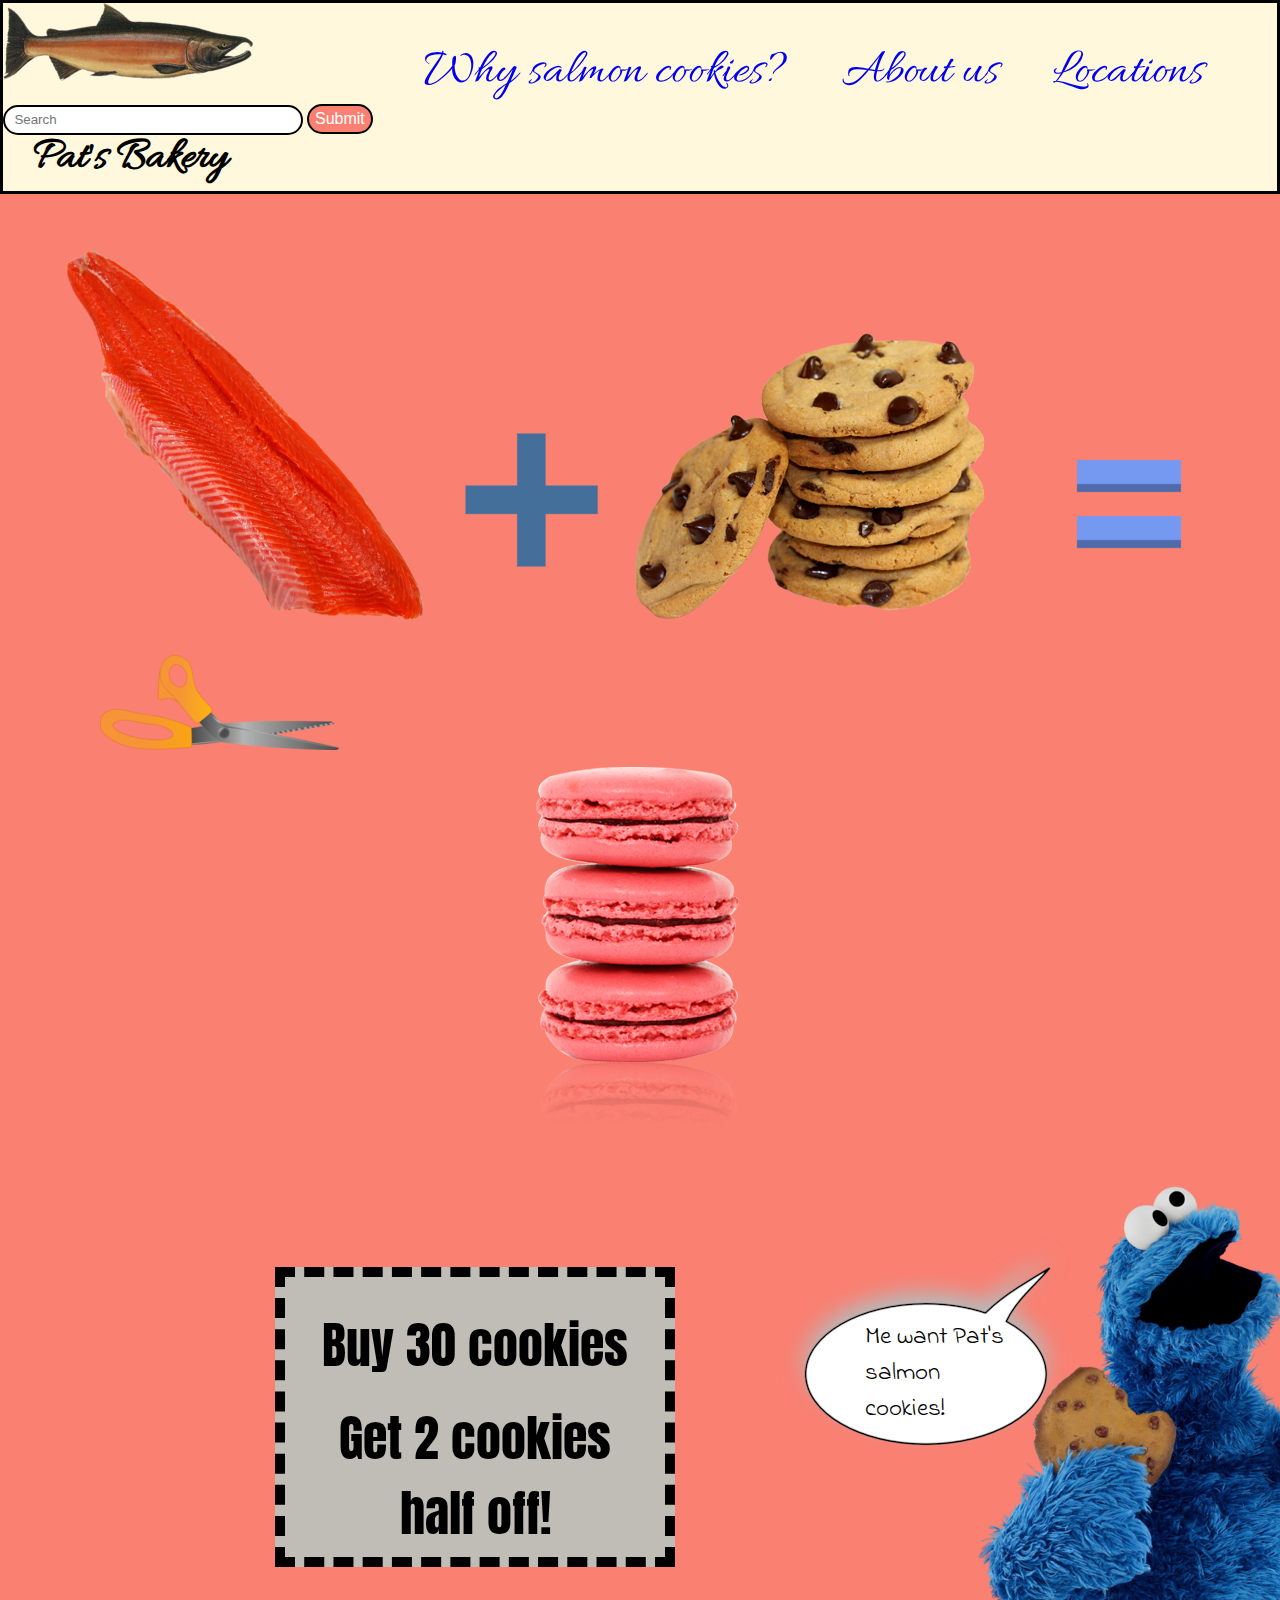
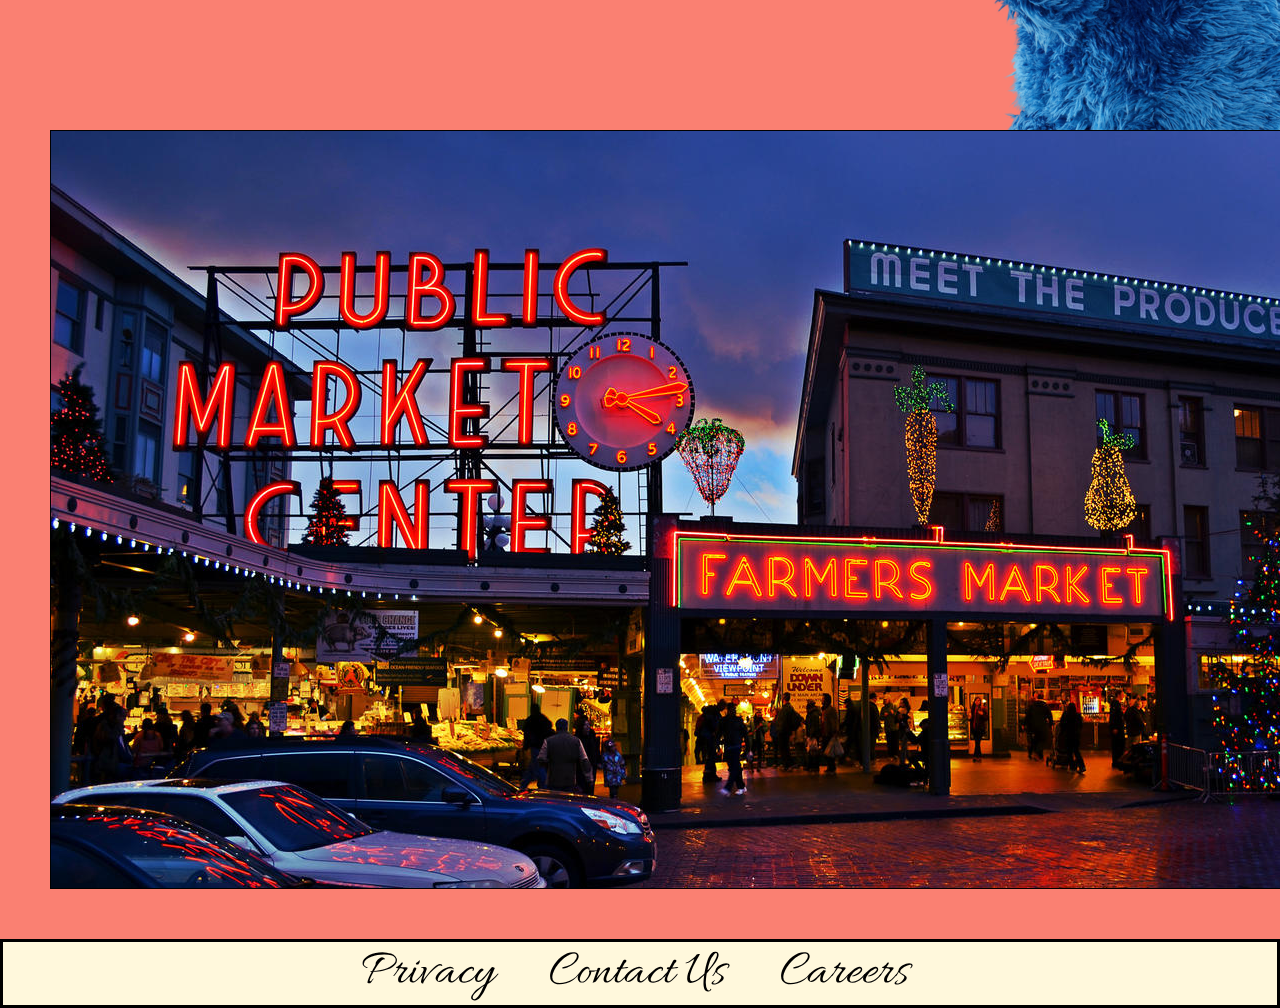
<file: index.html>
<!DOCTYPE html>
<html>
  <head>
    <meta charset="utf-8">
    <title></title>
    <link rel="stylesheet" href="index.css">
    <link href='https://fonts.googleapis.com/css?family=Allura' rel='stylesheet'>
    <link href="https://fonts.googleapis.com/css?family=Amatic+SC" rel="stylesheet">
    <link href="https://fonts.googleapis.com/css?family=Indie+Flower" rel="stylesheet">
    <link href="https://fonts.googleapis.com/css?family=Anton" rel="stylesheet">
  </head>
  <body>
    <nav>
      <img src="salmon-scaled" alt='salmon picture' />
      <ul>
        <li><a href="https://giphy.com/gifs/joe-slaps-salmon-keVd9WsqHg93O/fullscreen">Why salmon cookies?</a></li>
        <li><a href="https://giphy.com/gifs/dumb-and-dumber-ketchup-mustard-7B6hvCLsQQBPO/fullscreen">About us</a></li>
        <li><a href="https://giphy.com/gifs/Wr4shv0TxEVzO/fullscreen">Locations</a></li>
      </ul>
      <input type="text" placeholder="  Search"/>
      <input type="submit" />
      <h1>Pat's Bakery</h1>
    </nav>
    <div id="images">
      <img id="salmon" src="salmonnobg.png" alt="salmon" />
      <img id="plus" src="plus.png" alt="plus" />
      <img id="cookies" src="cookies1.png" alt="cookies"/>
      <img id="equals" src="equals.png" alt="equal sign" />
      <img id="salmon_cookies" src="salmoncookies.png" alt="pink macaroon" />
    </div>
    <!-- <div id="stuff">
    </div> -->
    <img id ="cookie_monster" src="monster.png" alt="cookie monster" />
    <img id ="text_bubble" src="textbubble.png" alt="text bubble" />
    <p id="monster_speech">Me want Pat's salmon cookies!</p>
    <div id="coupon">
      <p>Buy 30 cookies</p> <br>
      <p>Get 2 cookies half off!</p>
    </div>
    <img id="scissors" src="scissors.png" />
    <div id="reviews">
      <section id="review">
        <p id="comment">"These are the best cookies I have ever eaten!"</p>
        <p id="author">by: Mark</p>
      </section>
      <section id="review">
        <p id="comment">"The most delicious cookies ever!"</p>
        <p id="author">by: Pat</p>
      </section>
      <section id="review">
        <p id="comment">"Ok... the top two reviews are from the web developer and the owner.... these cookies are terrible."</p>
        <p id="author">by: BillyTheTroll89</p>
      </section>
      <section id="review">
        <p id="comment">"I actually find these cookies quite delicious."</p>
        <p id="author">by: TheRealGordonRamsay12345</p>
      </section>
      <section id="review">
        <p id="comment">"Hmmm.... whose opinion should I care about? Some troll? or GORDON F****** RAMSAY?!"</p>
        <p id="author">by: Pat</p>
      </section>
      <section id="review">
        <p id="comment">"and...... that's not really him."</p>
        <p id="author">by: BillyTheTroll89</p>
      </section>
      <section id="review">
        <p id="comment">"Dude you should be on the next Iron Chef!"</p>
        <p id="author">by: BobbyFlay-heyheyhey</p>
      </section>
      <section id="review">
        <p id="comment">"..."</p>
        <p id="author">by: BillyTheTroll89</p>
      </section>
    </div>
    <div id="background">
    </div>
    <footer>
      <ul>
        <li>Privacy</li>
        <li>Contact Us</li>
        <li>Careers</li>
      </ul>
    </footer>
    <script src="index.js"></script>
  </body>
</html>
</file>
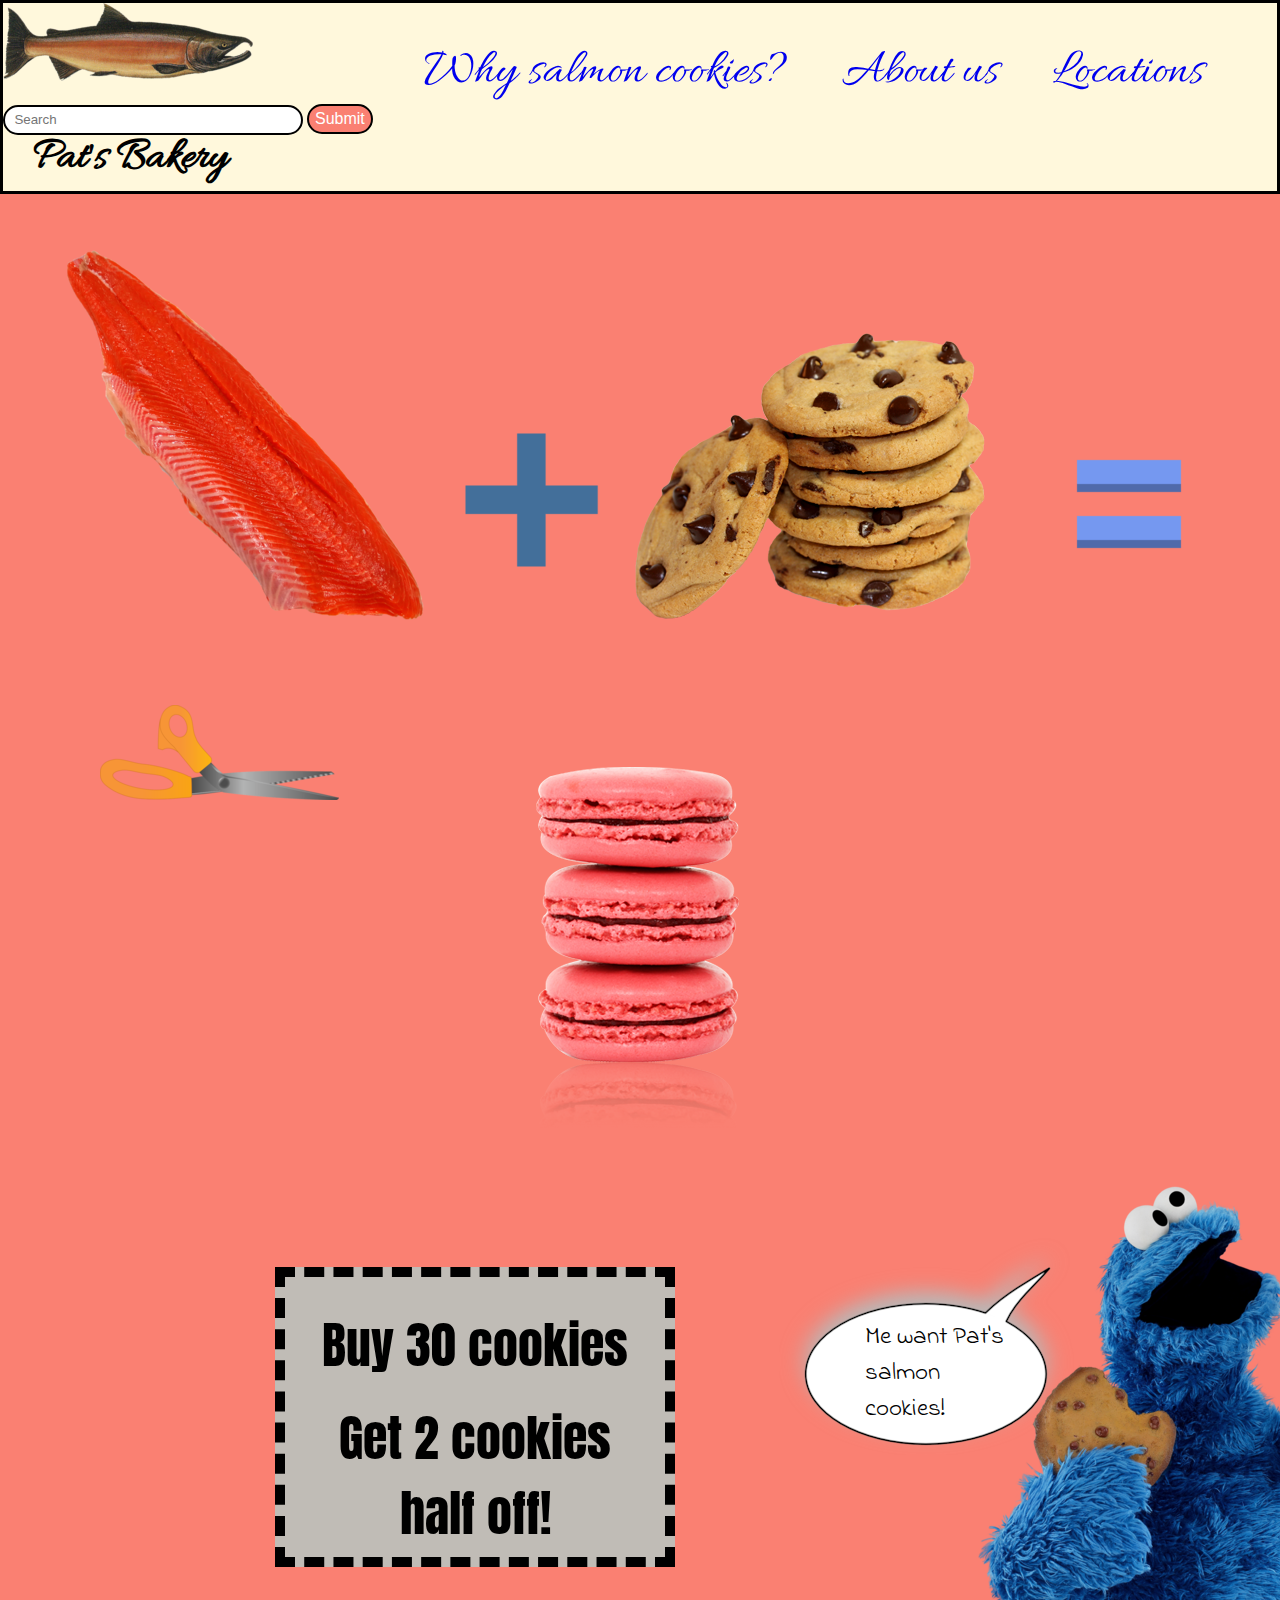
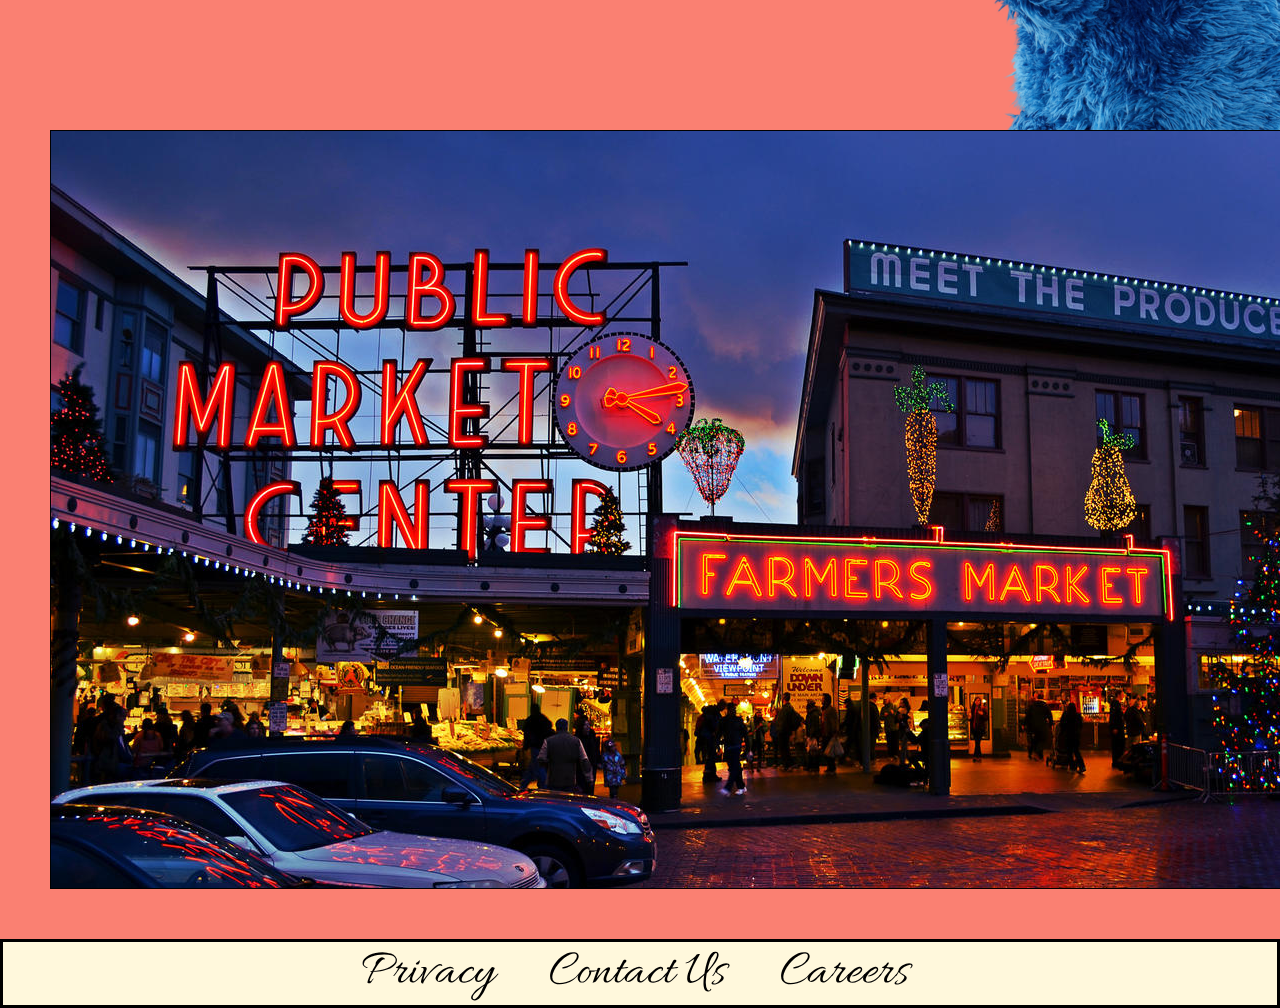
<file: funnyPage.html>
<!DOCTYPE html>
<html>
  <head>
    <meta charset="utf-8">
    <title></title>
    <link rel="stylesheet" href="funnyPage.css">
    <link href='https://fonts.googleapis.com/css?family=Allura' rel='stylesheet'>
    <link href="https://fonts.googleapis.com/css?family=Amatic+SC" rel="stylesheet">
    <link href="https://fonts.googleapis.com/css?family=Indie+Flower" rel="stylesheet">
    <link href="https://fonts.googleapis.com/css?family=Anton" rel="stylesheet">
  </head>
  <body>
    <nav>
      <img src="salmon-scaled" alt='salmon picture' />
      <ul>
        <li><a href="https://giphy.com/gifs/joe-slaps-salmon-keVd9WsqHg93O/fullscreen">Why salmon cookies?</a></li>
        <li><a href="https://giphy.com/gifs/dumb-and-dumber-ketchup-mustard-7B6hvCLsQQBPO/fullscreen">About us</a></li>
        <li><a href="https://giphy.com/gifs/Wr4shv0TxEVzO/fullscreen">Locations</a></li>
      </ul>
      <input type="text" placeholder="  Search"/>
      <input type="submit" />
      <h1>Pat's Bakery</h1>
    </nav>
    <div id="images">
      <img id="salmon" src="salmonnobg.png" alt="salmon" />
      <img id="plus" src="plus.png" alt="plus" />
      <img id="cookies" src="cookies1.png" alt="cookies"/>
      <img id="equals" src="equals.png" alt="equal sign" />
      <img id="salmon_cookies" src="salmoncookies.png" alt="pink macaroon" />
    </div>
    <!-- <div id="stuff">
    </div> -->
    <img id ="cookie_monster" src="monster.png" alt="cookie monster" />
    <img id ="text_bubble" src="textbubble.png" alt="text bubble" />
    <p id="monster_speech">Me want Pat's salmon cookies!</p>
    <div id="coupon">
      <p>Buy 30 cookies</p> <br>
      <p>Get 2 cookies half off!</p>
    </div>
    <img id="scissors" src="scissors.png" />
    <div id="reviews">
      <section id="review">
        <p id="comment">"These are the best cookies I have ever eaten!"</p>
        <p id="author">by: Mark</p>
      </section>
      <section id="review">
        <p id="comment">"The most delicious cookies ever!"</p>
        <p id="author">by: Pat</p>
      </section>
      <section id="review">
        <p id="comment">"Ok... the top two reviews are from the web developer and the owner.... these cookies are terrible."</p>
        <p id="author">by: BillyTheTroll89</p>
      </section>
      <section id="review">
        <p id="comment">"I actually find these cookies quite delicious."</p>
        <p id="author">by: TheRealGordonRamsay12345</p>
      </section>
      <section id="review">
        <p id="comment">"Hmmm.... whose opinion should I care about? Some troll? or GORDON F****** RAMSAY?!"</p>
        <p id="author">by: Pat</p>
      </section>
      <section id="review">
        <p id="comment">"and...... that's not really him."</p>
        <p id="author">by: BillyTheTroll89</p>
      </section>
      <section id="review">
        <p id="comment">"Dude you should be on the next Iron Chef!"</p>
        <p id="author">by: BobbyFlay-heyheyhey</p>
      </section>
      <section id="review">
        <p id="comment">"..."</p>
        <p id="author">by: BillyTheTroll89</p>
      </section>
    </div>
    <div id="background">
    </div>
    <footer>
      <ul>
        <li>Privacy</li>
        <li>Contact Us</li>
        <li>Careers</li>
      </ul>
    </footer>
    <script src="index.js"></script>
  </body>
</html>
</file>
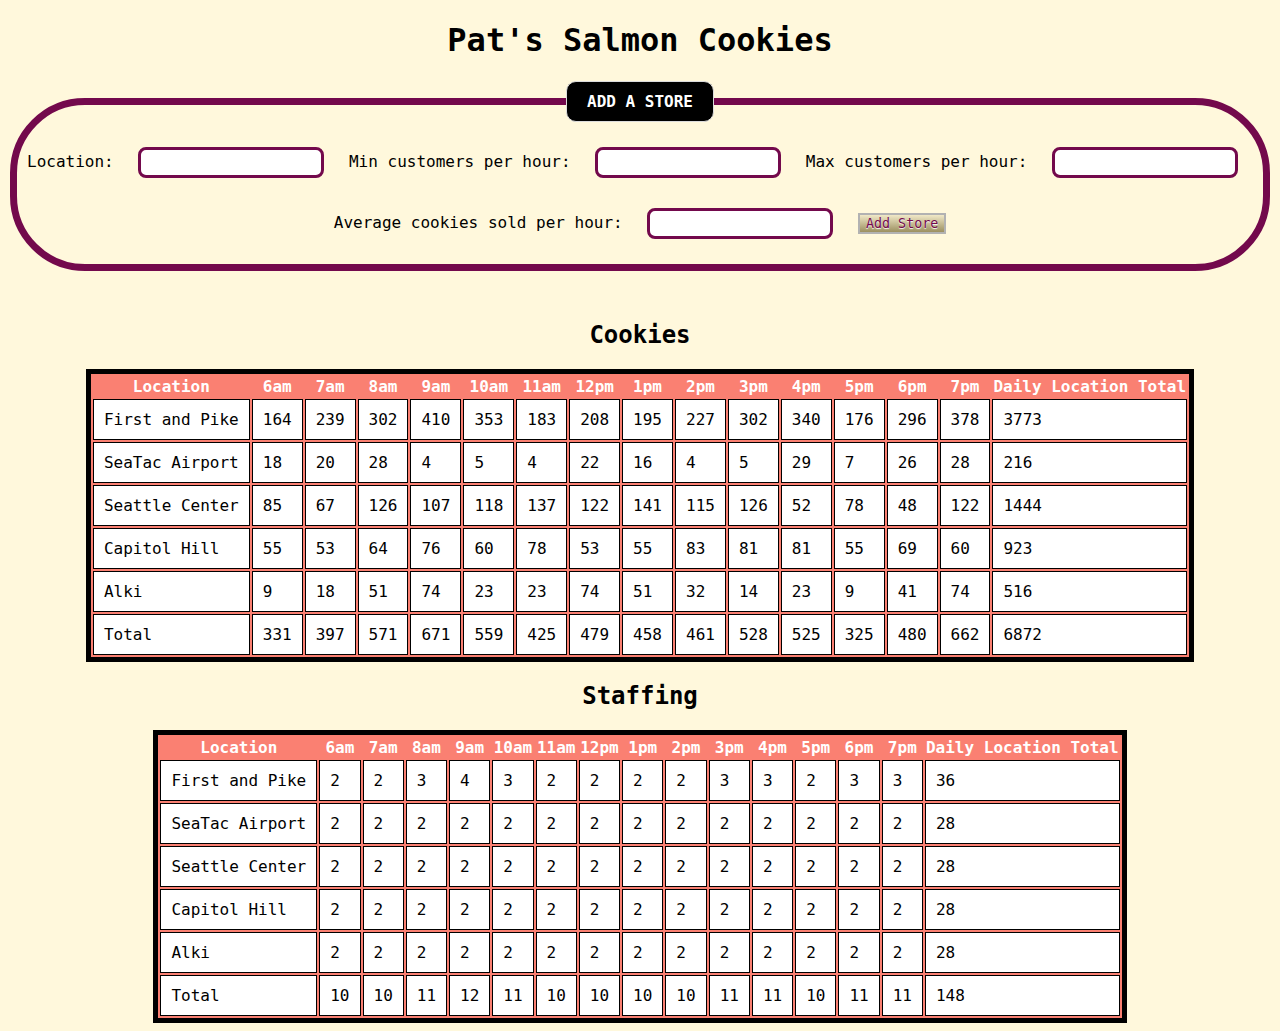
<file: sales.html>
<!DOCTYPE html>
<html>
  <head>
    <meta charset="utf-8">
    <title></title>
    <link rel="stylesheet" href="sales.css">
  </head>
  <body>
    <h1> Pat's Salmon Cookies </h1>
    <form id="store_form">
      <fieldset>
        <legend>Add a store</legend>

        <label for="location" >Location: </label>
        <input id="location" type="text" />

        <label for="min_customer" >Min customers per hour: </label>
        <input id="min_customer" type="text" />

        <label for="max_customer" >Max customers per hour: </label>
        <input id="max_customer" type="text" />

        <label for="avg_cookie" >Average cookies sold per hour: </label>
        <input id="avg_cookie" type="text" />

        <button type="submit">Add Store</button>

      </fieldset>
    </form>
    <h2> Cookies </h2>
    <table id="store_data"></table>

    <h2> Staffing </h2>
    <table id="staff_data"></table>

  <script src="test.js"></script>
  </body>
</html>
</file>
<file: index.css>
/** { border: 3px solid black; }*/
* {
  -webkit-box-sizing: border-box;
  -moz-box-sizing: border-box;
  box-sizing: border-box;
  margin: 0;
}

a {
  text-decoration: none;
}

nav {
  border: 3px solid black;
  margin-bottom: 50px;
  background-color: cornsilk;
  min-width: 100%;
}

footer {
  border: 3px solid black;
  margin-top: 50px;
  background-color: cornsilk;
  min-width: 100%;
  text-align: center;
}

body {
  background-color: salmon;
}

#cookies {
  margin-bottom: 50px;
}

#salmon {
  margin-bottom: 50px;
}

#plus {
  margin-bottom: 100px;
  margin-right: 20px;
}

#equals {
  margin-bottom: 55px;
  margin-left: 20px;
}

#background {
  border: 1px solid black;
  width: 1350px;
  height: 759px;
  margin-left: 50px;
  margin-top: -412px;
  background: url(pikeplace.jpg);
}

#reviews {
  border: 1px solid black;
  height: 375px;
  width: 400px;
  position: absolute;
  left: 1425px;
  background: cornsilk;
  text-align: center;
  padding: 20px;
  overflow: scroll;
  font-family: sans-serif;
  margin-top: -412px;
}

img {
}



input[type=submit] {
  height: 30px;
  border: 2px solid black;
  border-radius: 15px;
  background-color: salmon; /* Green */
  color: white;
  text-align: center;
  text-decoration: none;
  display: inline-block;
  font-size: 16px;
}
input[type=text] {
  border: 2px solid black;
  width: 300px;
  height: 30px;
  border-radius: 15px;
}

nav h1 {
  position: relative;
  top: -5px;
  left: 30px;
  font-family: Allura;
  font-size: 45px;
}

nav li {
  display: inline;
  margin-right: 50px;
  position: relative;
  font-size: 50px;
  font-family: Allura;
}

nav ul {
  display: inline;
  margin-left: 10%;
}

footer li {
  display: inline;
  margin-right: 50px;
  position: relative;
  font-size: 50px;
  font-family: Allura;
}

footer ul {
  display: inline;
}

#comment {
  font-size: 20px;
}

#author {
  text-align: center;
  font-size: 15px;
  margin-top: 10px;
}
#review {
  margin-top: 30px;
}

#stuff {
  border: 1px solid black;
  height: 288px;
  width: 430px;
  position: absolute;
  left: 10px;
  background: cornsilk;
  text-align: center;
  padding: 20px;
  /*overflow: scroll;*/
  font-family: sans-serif;
  background: url("salmonbits.jpg");
}

#images {
  text-align: center;
  margin-bottom: 25px;
}

#cookie_monster {
  position: relative;
  left: 975px;
}

#text_bubble {
  position: relative;
  left: 275px;
  bottom: 275px;
}

#monster_speech {
  position:relative;
  left: 865px;
  bottom: 415px;
  width: 150px;
  font-size: 25px;
  font-family: 'Indie Flower', cursive;
}

#coupon {
  width: 400px;
  height: 300px;
  border: 10px dashed black;
  position: relative;
  bottom: 575px;
  left: 275px;
  background-color: #C0BCB6;
  text-align: center;
  padding: 30px;
}

#coupon p {
  font-size: 50px;
  font-family: 'Anton', sans-serif;
}

#scissors {
  position: absolute;
  bottom: 150px;
  left: 100px;
}
</file>
<file: funnyPage.css>
/** { border: 3px solid black; }*/
* {
  -webkit-box-sizing: border-box;
  -moz-box-sizing: border-box;
  box-sizing: border-box;
  margin: 0;
}

a {
  text-decoration: none;
}

nav {
  border: 3px solid black;
  margin-bottom: 50px;
  background-color: cornsilk;
  min-width: 100%;
}

footer {
  border: 3px solid black;
  margin-top: 50px;
  background-color: cornsilk;
  min-width: 100%;
  text-align: center;
}

body {
  background-color: salmon;
}

#cookies {
  margin-bottom: 50px;
}

#salmon {
  margin-bottom: 50px;
}

#plus {
  margin-bottom: 100px;
  margin-right: 20px;
}

#equals {
  margin-bottom: 55px;
  margin-left: 20px;
}

#background {
  border: 1px solid black;
  width: 1350px;
  height: 759px;
  margin-left: 50px;
  margin-top: -412px;
  background: url(pikeplace.jpg);
}

#reviews {
  border: 1px solid black;
  height: 375px;
  width: 400px;
  position: absolute;
  left: 1425px;
  background: cornsilk;
  text-align: center;
  padding: 20px;
  overflow: scroll;
  font-family: sans-serif;
  margin-top: -412px;
}

img {
}



input[type=submit] {
  height: 30px;
  border: 2px solid black;
  border-radius: 15px;
  background-color: salmon; /* Green */
  color: white;
  text-align: center;
  text-decoration: none;
  display: inline-block;
  font-size: 16px;
}
input[type=text] {
  border: 2px solid black;
  width: 300px;
  height: 30px;
  border-radius: 15px;
}

nav h1 {
  position: relative;
  top: -5px;
  left: 30px;
  font-family: Allura;
  font-size: 45px;
}

nav li {
  display: inline;
  margin-right: 50px;
  position: relative;
  font-size: 50px;
  font-family: Allura;
}

nav ul {
  display: inline;
  margin-left: 10%;
}

footer li {
  display: inline;
  margin-right: 50px;
  position: relative;
  font-size: 50px;
  font-family: Allura;
}

footer ul {
  display: inline;
}

#comment {
  font-size: 20px;
}

#author {
  text-align: center;
  font-size: 15px;
  margin-top: 10px;
}
#review {
  margin-top: 30px;
}

#stuff {
  border: 1px solid black;
  height: 288px;
  width: 430px;
  position: absolute;
  left: 10px;
  background: cornsilk;
  text-align: center;
  padding: 20px;
  /*overflow: scroll;*/
  font-family: sans-serif;
  background: url("salmonbits.jpg");
}

#images {
  text-align: center;
  margin-bottom: 25px;
}

#cookie_monster {
  position: relative;
  left: 975px;
}

#text_bubble {
  position: relative;
  left: 275px;
  bottom: 275px;
}

#monster_speech {
  position:relative;
  left: 865px;
  bottom: 415px;
  width: 150px;
  font-size: 25px;
  font-family: 'Indie Flower', cursive;
}

#coupon {
  width: 400px;
  height: 300px;
  border: 10px dashed black;
  position: relative;
  bottom: 575px;
  left: 275px;
  background-color: #C0BCB6;
  text-align: center;
  padding: 30px;
}

#coupon p {
  font-size: 50px;
  font-family: 'Anton', sans-serif;
}

#scissors {
  position: absolute;
  bottom: 100px;
  left: 100px;
}
</file>
<file: sales.css>
* {
  font-family: 'monospace';
}
body {
  background-color: cornsilk;
}
table {
	border: 5px solid black;
  background-color: salmon;
  margin: 0px auto;
}

h1 {
    text-align: center;
}

h2 {
  text-align: center;
}

td {
	padding: 10px;
	/*border-radius: 15px;*/
  border: 1px solid black;
  background-color: white;
}
th {
	background-color: salmon;
	color: white;
}

#daily_location_total {
  background-color: green;
}

.totals {
  background-color: green;
}

#final_total {
  background-color: blue;
}

form {
  margin-bottom: 50px;
}

input {
  border: 3px solid #73094c;
  border-radius: 8px;
  padding: 5px 5px 5px 5px;
  margin: 15px;
  /*display: block;*/
}

label {
  /*color: white;*/
  /*display: block;*/
}

fieldset {
  border: 7px solid #73094c;
  border-radius: 75px;
  padding: 10px;
  text-align: center;
}

legend {
  background-color: black;
  border: 1px solid #dcdcdc;
  border-radius: 10px;
  color: white;
  padding: 10px 20px;
  text-transform: uppercase;
  font-weight: bold;
}

button {
        color: #73094c;
        text-shadow: 0px 1px 1px #ffffff;
        border: 2px solid #b2b2b2;
        background-color: #73094c;
        background: -webkit-gradient(linear, left top, left bottom, from(#F0E8C7), to(#9C9060));
        background: -moz-linear-gradient(top, #F0E8C7, #9C9060);
        background: -o-linear-gradient(top, #F0E8C7, #9C9060);
        background: -ms-linear-gradient(top, #F0E8C7, #9C9060);
}

button:hover {
        color: #73094c;
        border: 2px solid #a4a4a4;
        background-color: #73094c;
        background: -webkit-gradient(linear, left top, left bottom, from(#F0E8C7), to(#9C9000));
        background: -moz-linear-gradient(top, #F0E8C7, #9C9000);
        background: -o-linear-gradient(top, #F0E8C7, #9C9000);
        background: -ms-linear-gradient(top, #F0E8C7, #9C9000);
}
</file>
